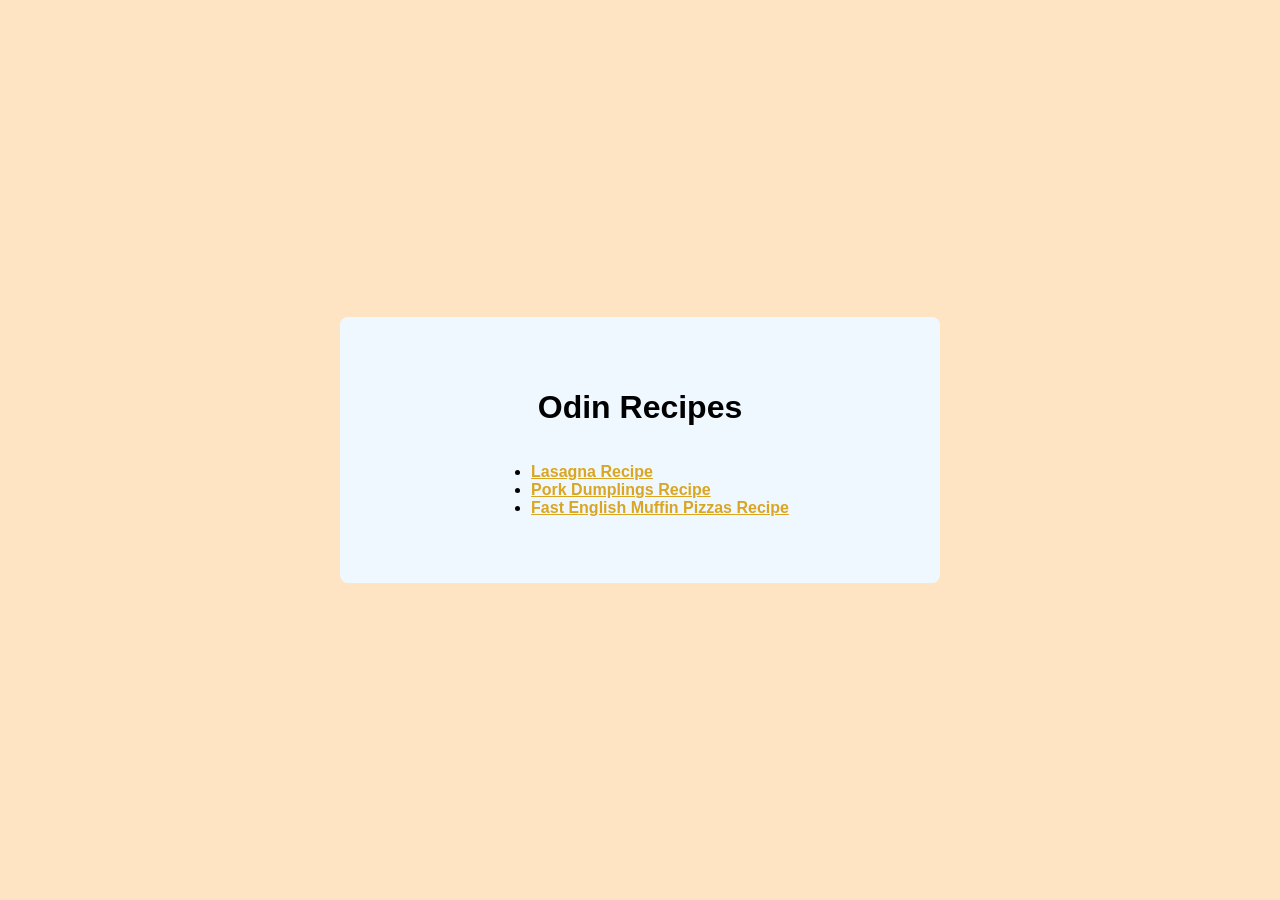
<file: index.html>
<!DOCTYPE html>
<html lang="en">
<head>
    <meta charset="UTF-8">
    <meta name="viewport" content="width=device-width, initial-scale=1.0">
    <title>Odin Recipes</title>
    <link rel="stylesheet" href="style.css">
</head>
<body>
    <div class="card">
        <h1>Odin Recipes</h1>
        <ul class="list">
            <li><a href="recipes/lasagna.html">Lasagna Recipe</a></li>
            <li><a href="recipes/pork-dumplings.html">Pork Dumplings Recipe</a></li>
            <li><a href="recipes/fast-english-muffin-pizzas.html">Fast English Muffin Pizzas Recipe</a></li>
        </ul>
    </div>
    
</body>
</html>
</file>
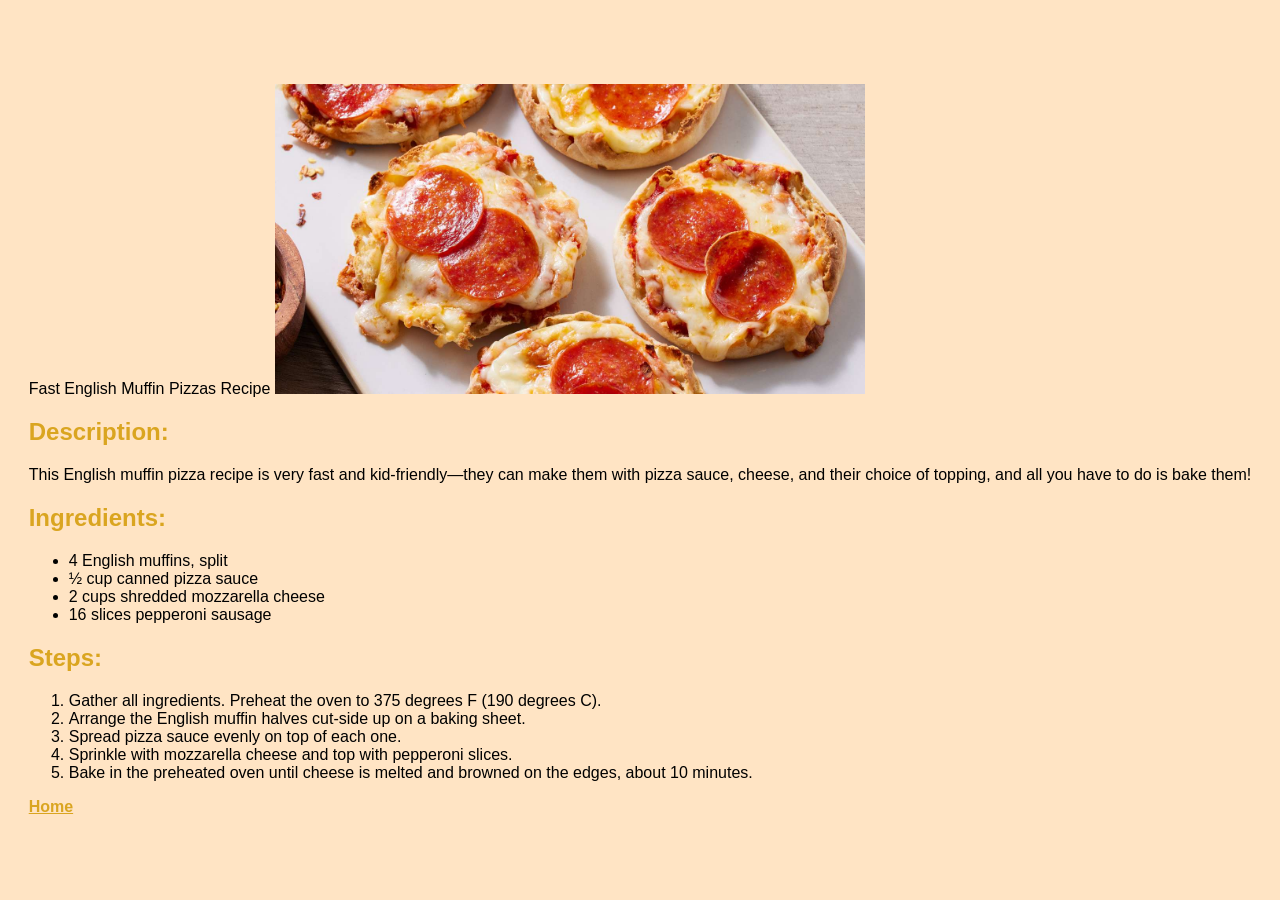
<file: recipes/fast-english-muffin-pizzas.html>
<!DOCTYPE html>
<html lang="en">
<head>
    <meta charset="UTF-8">
    <meta name="viewport" content="width=device-width, initial-scale=1.0">
    <title>Fast English Muffin Pizzas</title>
    <link rel="stylesheet" href="../style.css">
</head>
<body>
    <div
    <h1>Fast English Muffin Pizzas Recipe</h1>
    <img src="images/fast-english-muffin-pizzas.jpg" alt="Fast English Muffin Pizzas" height="310" width="590">
    <h2>Description:</h2>
    <p>This English muffin pizza recipe is very fast and kid-friendly—they can make them with pizza sauce, cheese, and their choice of topping, and all you have to do is bake them!</p>
    <h2>Ingredients:</h2>
    <ul>
        <li>4 English muffins, split</li>
        <li>½ cup canned pizza sauce</li>
        <li>2 cups shredded mozzarella cheese</li>
        <li>16 slices pepperoni sausage</li>
    </ul>
    <h2>Steps:</h2>
    <ol>
        <li>
        Gather all ingredients. Preheat the oven to 375 degrees F (190 degrees C).</li>
        <li>
        Arrange the English muffin halves cut-side up on a baking sheet.</li>
        <li>
        Spread pizza sauce evenly on top of each one.</li>
        <li>
        Sprinkle with mozzarella cheese and top with pepperoni slices.</li>
        <li>
        Bake in the preheated oven until cheese is melted and browned on the edges, about 10 minutes.</li>
    </ol>
    <a href="../index.html">Home</a>
</body>
</html>
</file>
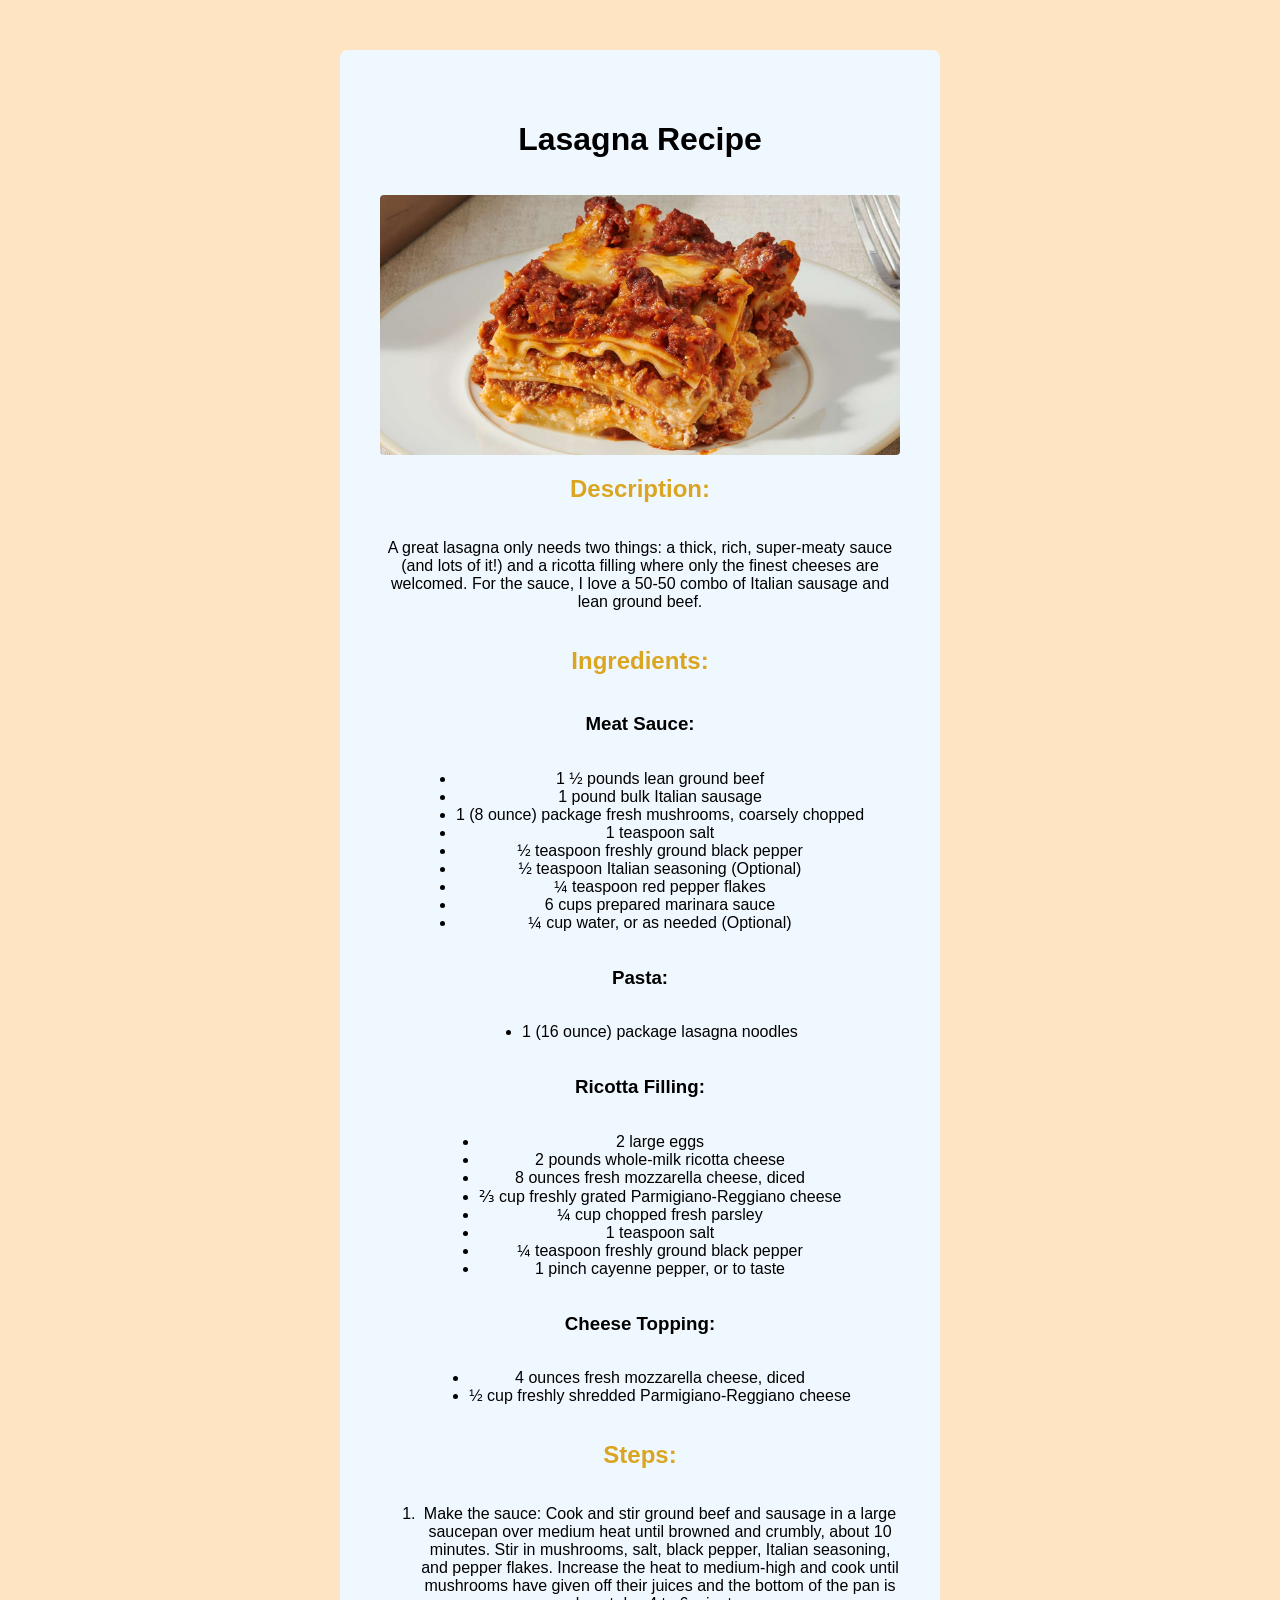
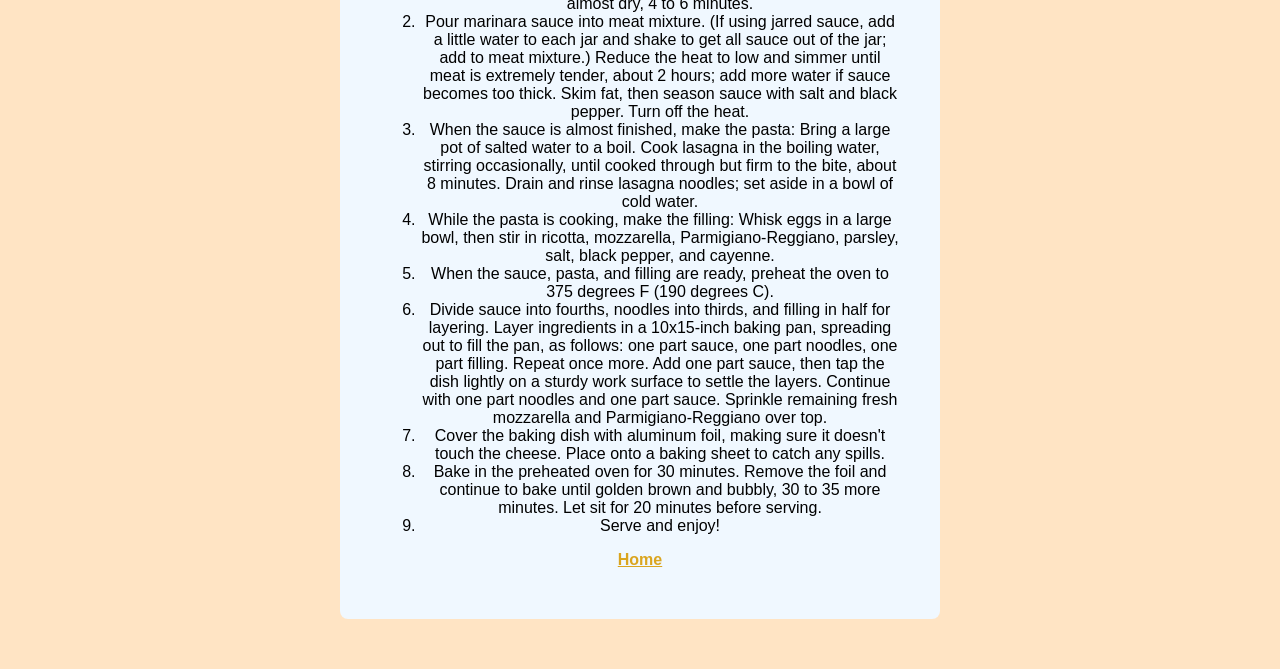
<file: recipes/lasagna.html>
<!DOCTYPE html>
<html lang="en">
<head>
    <meta charset="UTF-8">
    <meta name="viewport" content="width=device-width, initial-scale=1.0">
    <title>Lasagna Recipe</title>
    <link rel="stylesheet" href="../style.css">
</head>
<body>
    <div class="card">
        <h1>Lasagna Recipe</h1>
        <img class="foods" src="images/lasagna.jpg" alt="Lasagna" height="310" width="590">
        <h2>Description:</h2>
        <p>A great lasagna only needs two things: a thick, rich, super-meaty sauce (and lots of it!) 
        and a ricotta filling where only the finest cheeses are welcomed. For the sauce,
        I love a 50-50 combo of Italian sausage and lean ground beef.</p>
        <h2>Ingredients:</h2>
        <h3>Meat Sauce:</h3>
        <ul class="ingredients">
            <li>1 ½ pounds lean ground beef</li>
            <li>1 pound bulk Italian sausage</li>
            <li>1 (8 ounce) package fresh mushrooms, coarsely chopped</li>
            <li>1 teaspoon salt</li>
            <li>½ teaspoon freshly ground black pepper</li>
            <li>½ teaspoon Italian seasoning (Optional)</li>
            <li>¼ teaspoon red pepper flakes</li>
            <li>6 cups prepared marinara sauce</li>
            <li>¼ cup water, or as needed (Optional)</li>
        </ul>
        <h3>Pasta:</h3>
        <ul>
            <li>1 (16 ounce) package lasagna noodles</li>
        </ul>
        <h3>Ricotta Filling:</h3>
        <ul>
            <li>2 large eggs</li>
            <li>2 pounds whole-milk ricotta cheese</li>
            <li>8 ounces fresh mozzarella cheese, diced</li>
            <li>⅔ cup freshly grated Parmigiano-Reggiano cheese</li>
            <li>¼ cup chopped fresh parsley</li>
            <li>1 teaspoon salt</li>
            <li>¼ teaspoon freshly ground black pepper</li>
            <li>1 pinch cayenne pepper, or to taste</li>
        </ul>
        <h3>Cheese Topping:</h3>
        <ul>
            <li>4 ounces fresh mozzarella cheese, diced</li>
            <li>½ cup freshly shredded Parmigiano-Reggiano cheese</li>
        </ul>
        <h2>Steps:</h2>
        <ol>
            <li>
            Make the sauce: Cook and stir ground beef and sausage in a large saucepan over medium heat until browned and crumbly, about 10 minutes.
            Stir in mushrooms, salt, black pepper, Italian seasoning, and pepper flakes.
            Increase the heat to medium-high and cook until mushrooms have given off their 
            juices and the bottom of the pan is almost dry, 4 to 6 minutes.</li>
            <li>
            Pour marinara sauce into meat mixture.
            (If using jarred sauce, add a little water to each jar and shake to get all sauce out of the jar; add to meat mixture.)
            Reduce the heat to low and simmer until meat is extremely tender, about 2 hours; add more water if sauce becomes too thick.
            Skim fat, then season sauce with salt and black pepper. Turn off the heat.</li>
            <li>
            When the sauce is almost finished, make the pasta: Bring a large pot of salted water to a boil.
            Cook lasagna in the boiling water, stirring occasionally, until cooked through but firm to the bite, about 8 minutes.
            Drain and rinse lasagna noodles; set aside in a bowl of cold water.</li>
            <li>
            While the pasta is cooking, make the filling: Whisk eggs in a large bowl, then stir in ricotta, mozzarella, Parmigiano-Reggiano, parsley, salt, black pepper, and cayenne.</li>
            <li>
            When the sauce, pasta, and filling are ready, preheat the oven to 375 degrees F (190 degrees C).</li>
            <li>
            Divide sauce into fourths, noodles into thirds, and filling in half for layering. Layer ingredients in a 10x15-inch baking pan, spreading out to fill the pan, as follows: one part sauce, one part noodles,
            one part filling. Repeat once more. Add one part sauce, then tap the dish lightly on a sturdy work surface to settle the layers.
            Continue with one part noodles and one part sauce. Sprinkle remaining fresh mozzarella and Parmigiano-Reggiano over top.</li>
            <li>
            Cover the baking dish with aluminum foil, making sure it doesn't touch the cheese. Place onto a baking sheet to catch any spills.</li>
            <li>
            Bake in the preheated oven for 30 minutes. Remove the foil and continue to bake until golden brown and bubbly, 30 to 35 more minutes. Let sit for 20 minutes before serving.</li>
            <li>
            Serve and enjoy!</li>
        </ol>
        <a href="../index.html">Home</a>
    </div>
    
</body>
</html>
</file>
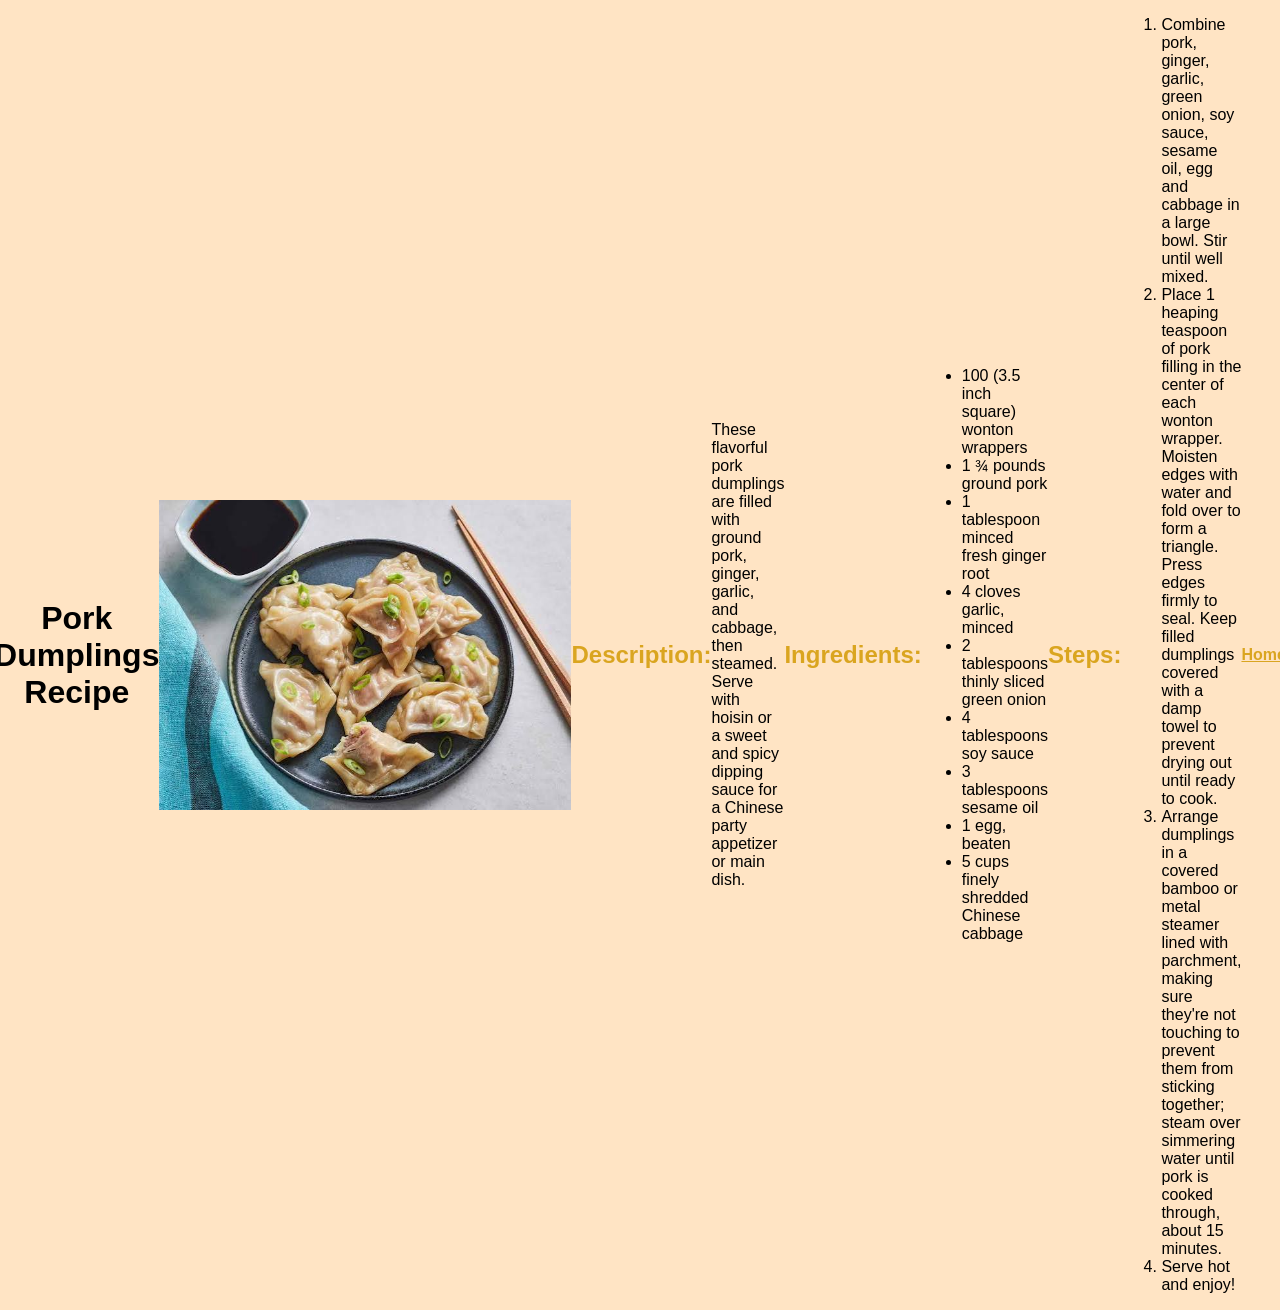
<file: recipes/pork-dumplings.html>
<!DOCTYPE html>
<html lang="en">
<head>
    <meta charset="UTF-8">
    <meta name="viewport" content="width=device-width, initial-scale=1.0">
    <title>Pork Dumplings</title>
    <link rel="stylesheet" href="../style.css">
</head>
<body>
    <h1>Pork Dumplings Recipe</h1>
    <img src="images/pork-dumplings.jpg" alt="Pork Dumplings" height="310" width="590">
    <h2>Description:</h2>
    <p>These flavorful pork dumplings are filled with ground pork, ginger, garlic, and cabbage, then steamed. Serve with hoisin or a sweet and spicy dipping sauce for a Chinese party appetizer or main dish.</p>
    <h2>Ingredients:</h2>
    <ul>
        <li>100 (3.5 inch square) wonton wrappers</li>
        <li>1 ¾ pounds ground pork</li>
        <li>1 tablespoon minced fresh ginger root</li>
        <li>4 cloves garlic, minced</li>
        <li>2 tablespoons thinly sliced green onion</li>
        <li>4 tablespoons soy sauce</li>
        <li>3 tablespoons sesame oil</li>
        <li>1 egg, beaten</li>
        <li>5 cups finely shredded Chinese cabbage</li>
    </ul>
    <h2>Steps:</h2>
    <ol>
        <li>
        Combine pork, ginger, garlic, green onion, soy sauce, sesame oil, egg and cabbage in a large bowl. Stir until well mixed.</li>
        <li>
        Place 1 heaping teaspoon of pork filling in the center of each wonton wrapper. Moisten edges with water and fold over to form a triangle. Press edges firmly to seal. Keep filled dumplings covered with a damp towel to prevent drying out until ready to cook.</li>
        <li>
        Arrange dumplings in a covered bamboo or metal steamer lined with parchment, making sure they're not touching to prevent them from sticking together; steam over simmering water until pork is cooked through, about 15 minutes.</li>
        <li>
        Serve hot and enjoy!</li>
    </ol>
    <a href="../index.html">Home</a>
</body>
</html>
</file>
<file: style.css>
body {
    background-color: bisque;
    font-family: "Open Sans",sans-serif;
    font-size: 16px;
    display: flex;
    margin: 0;
    justify-content: center;
    align-items: center;
    min-height: 100vh;

}
h1 {
    text-align: center;
}

h2 {
    color: goldenrod;
}
.foods {
    max-width: 100%;
    height: auto;
    margin-top: 15px;
    border-radius: 4px;
}
.card {
    box-sizing: border-box;
    display: flex;
    padding: 50px 40px;
    max-width: 600px;
    flex-direction: column;
    align-items: center;
    text-align: center;
    margin-top: 50px;
    margin-bottom: 50px;
    width: 100%;
    border-radius: 8px;
    background-color: aliceblue;

}
.list {
    text-align: left;
}
a {
    color: goldenrod;
    font-weight: bold;
}
</file>
